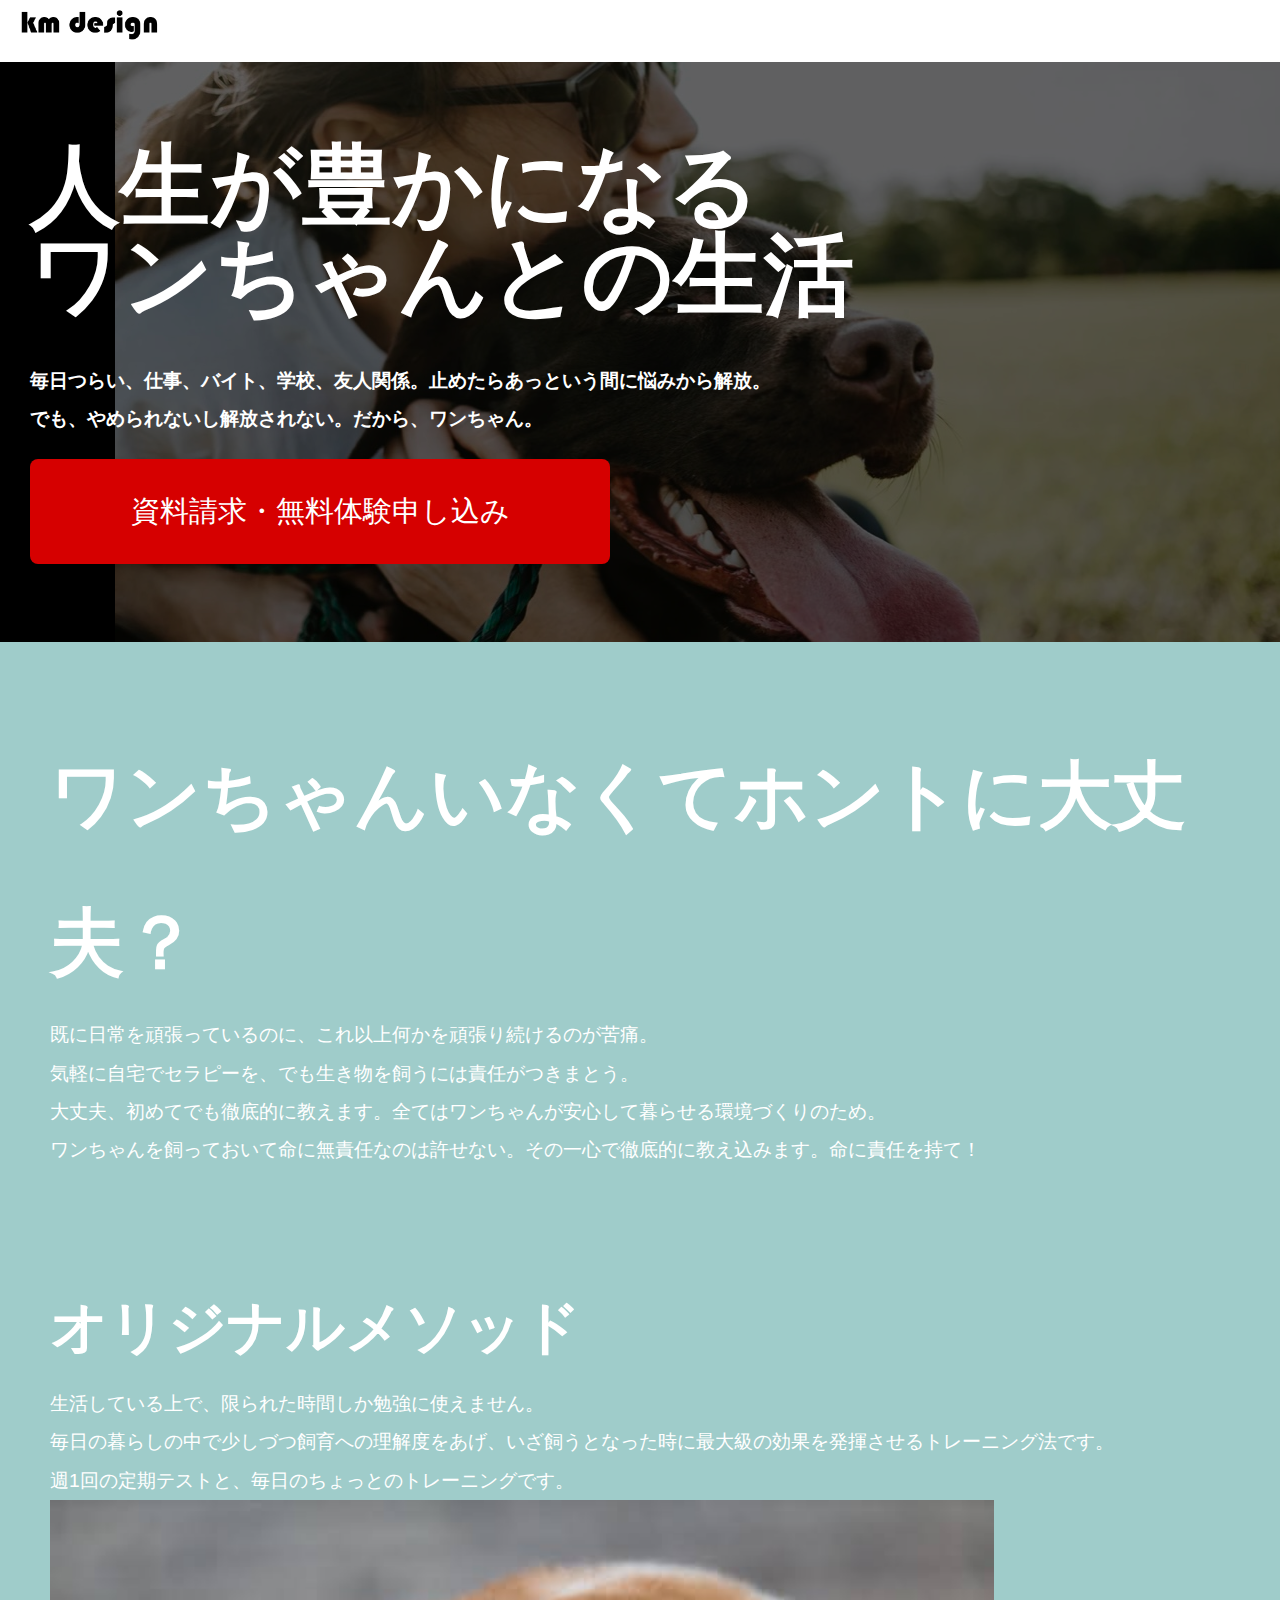
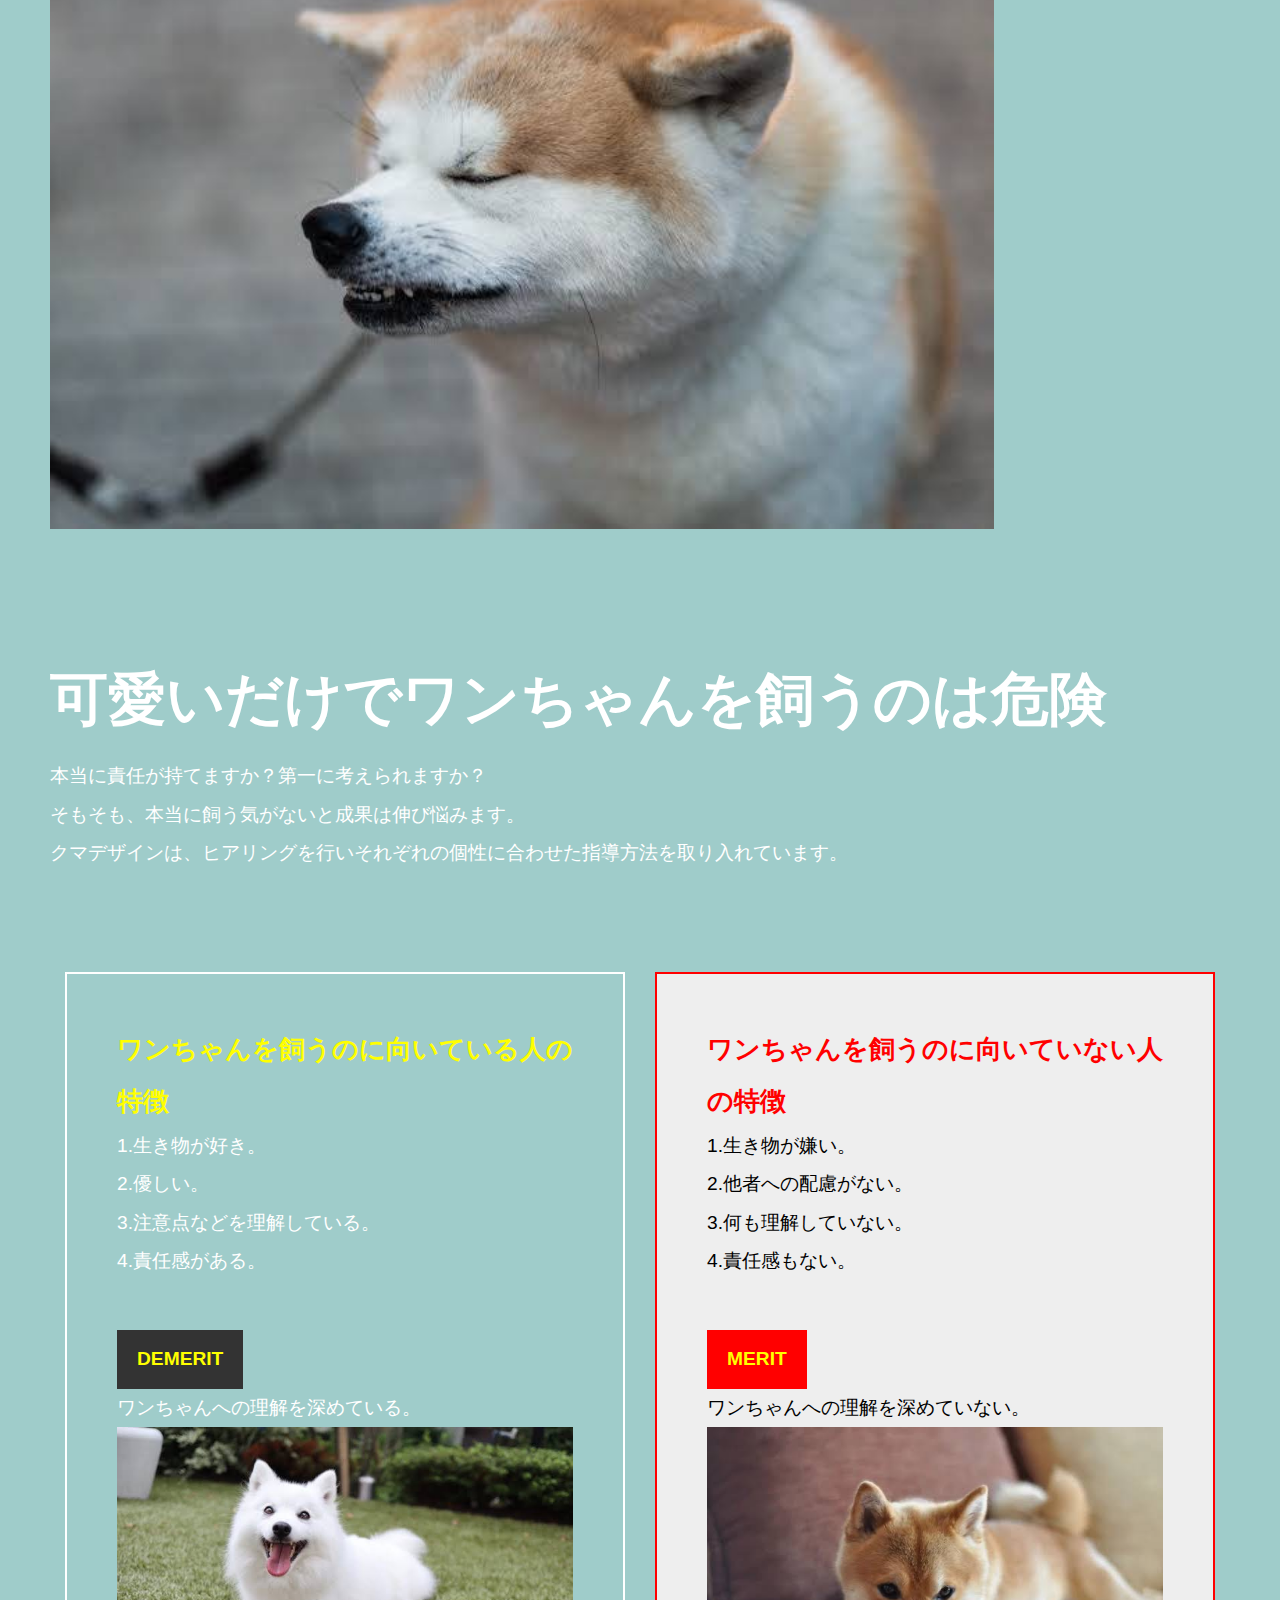
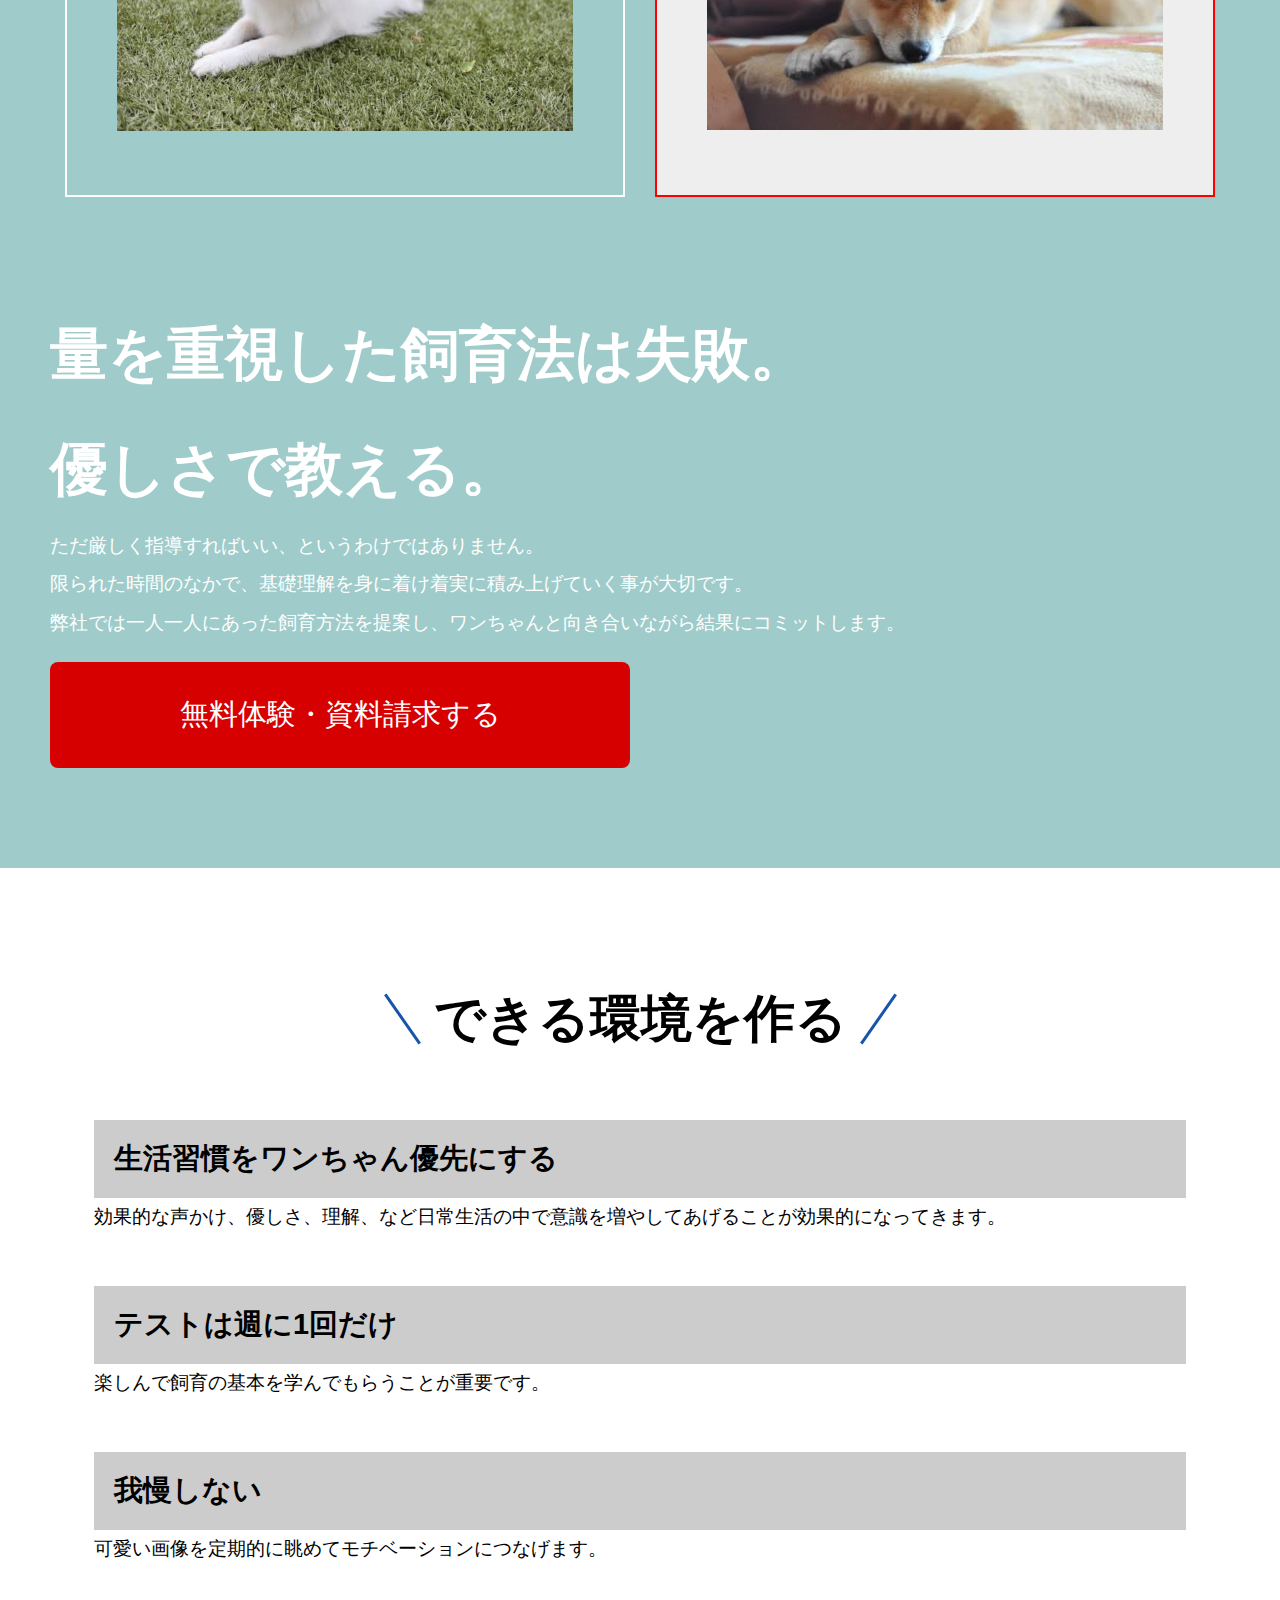
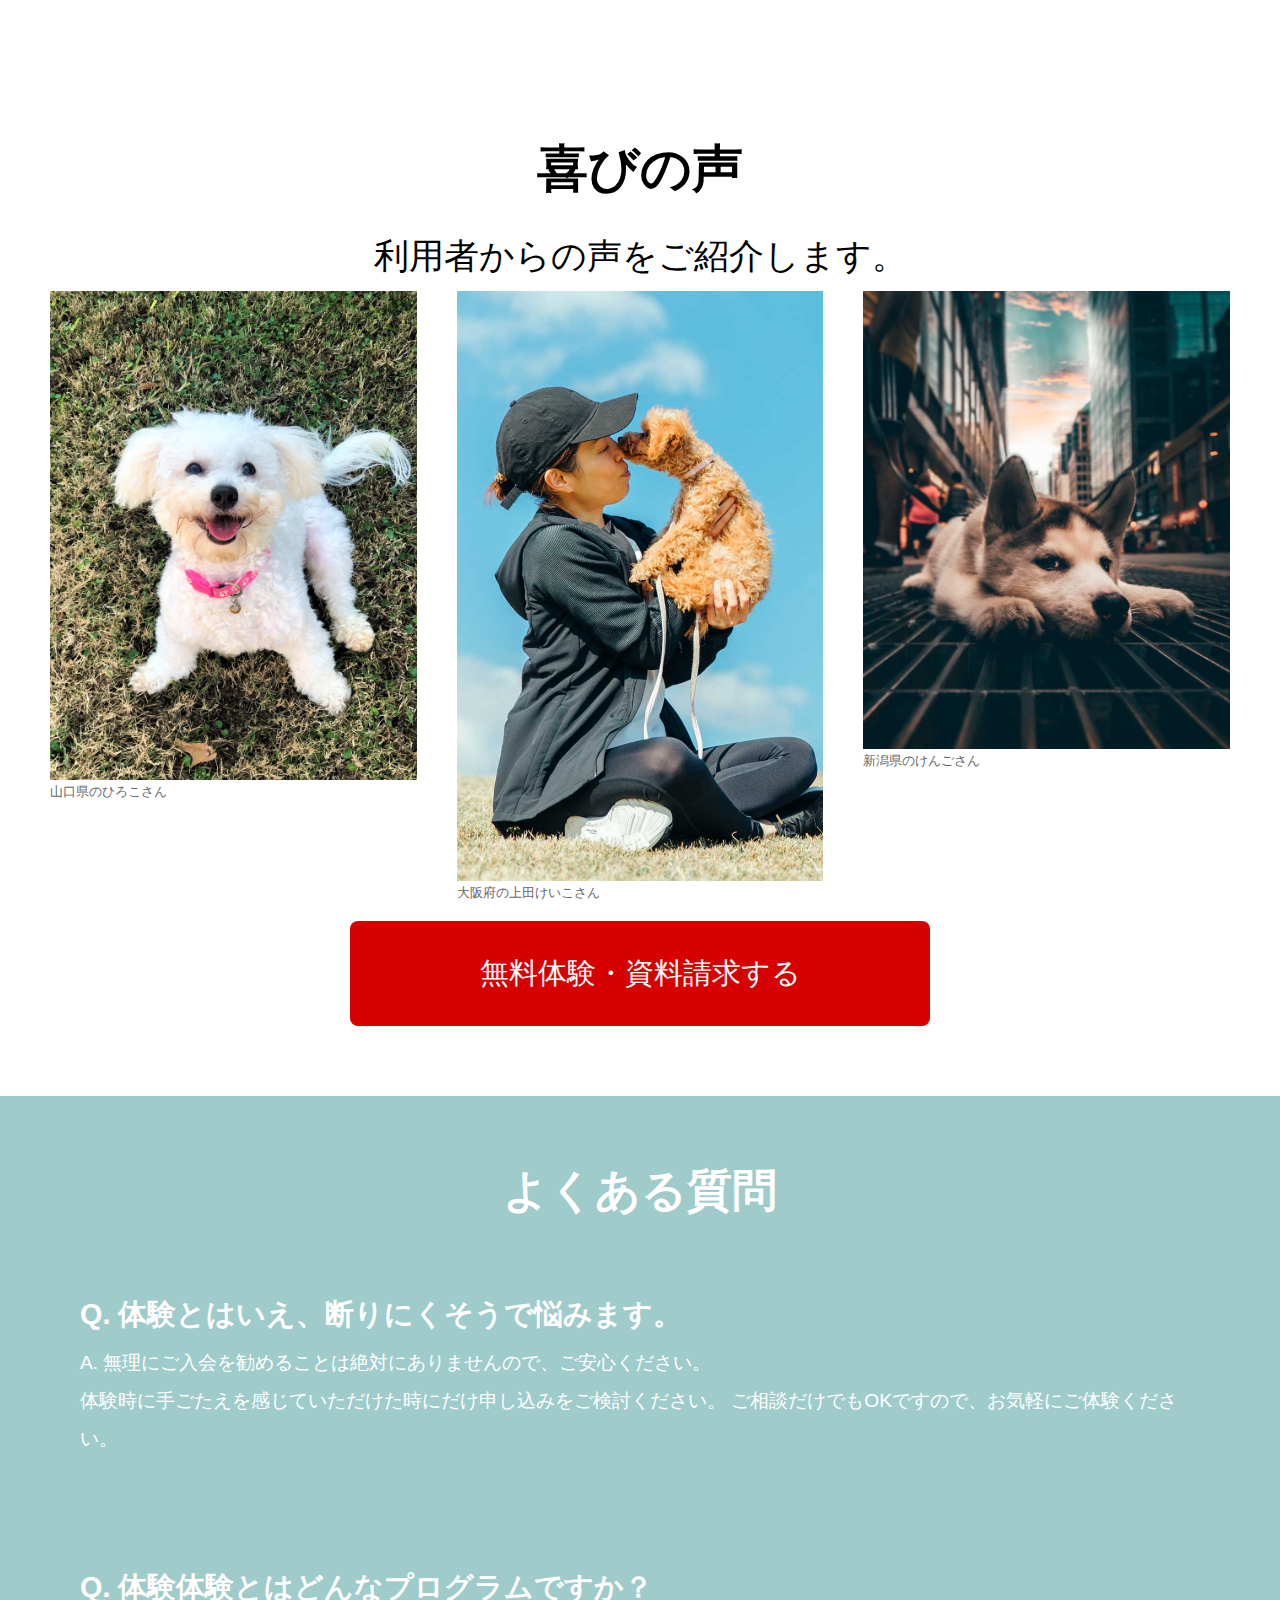
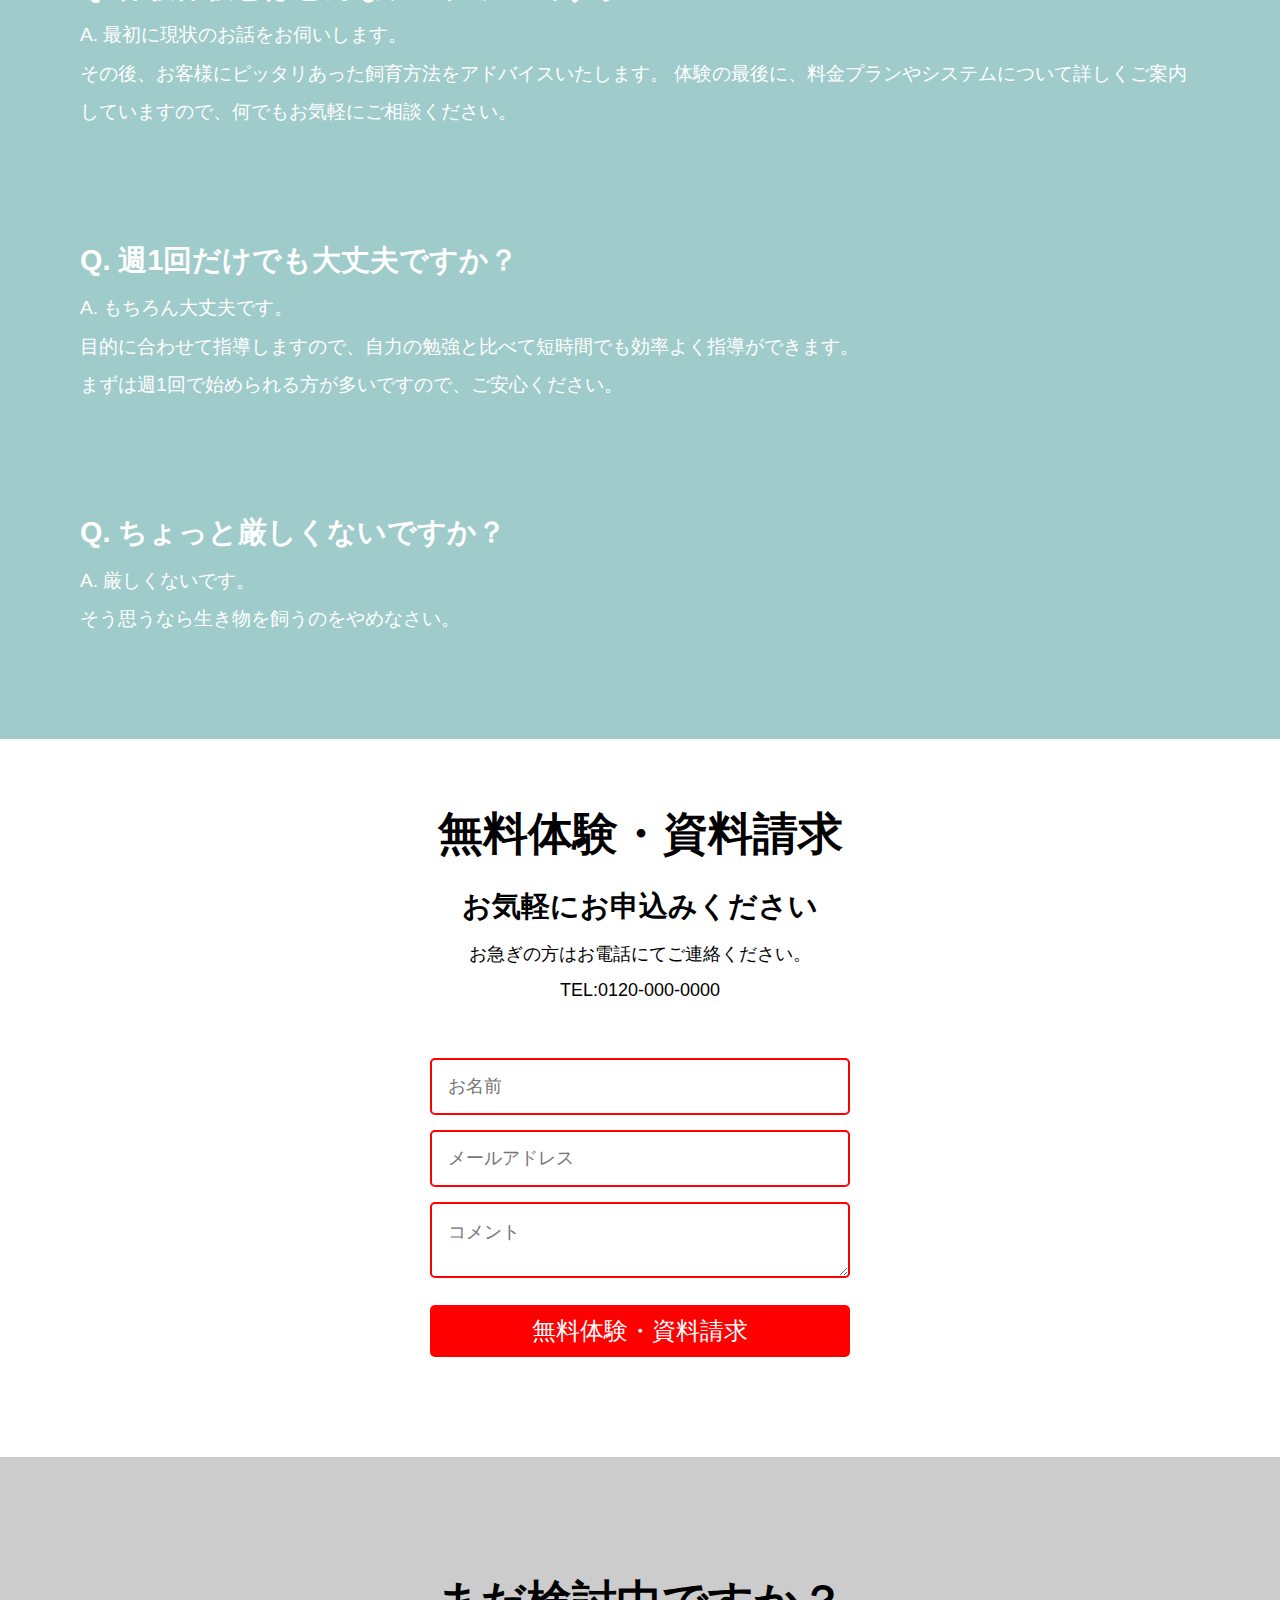
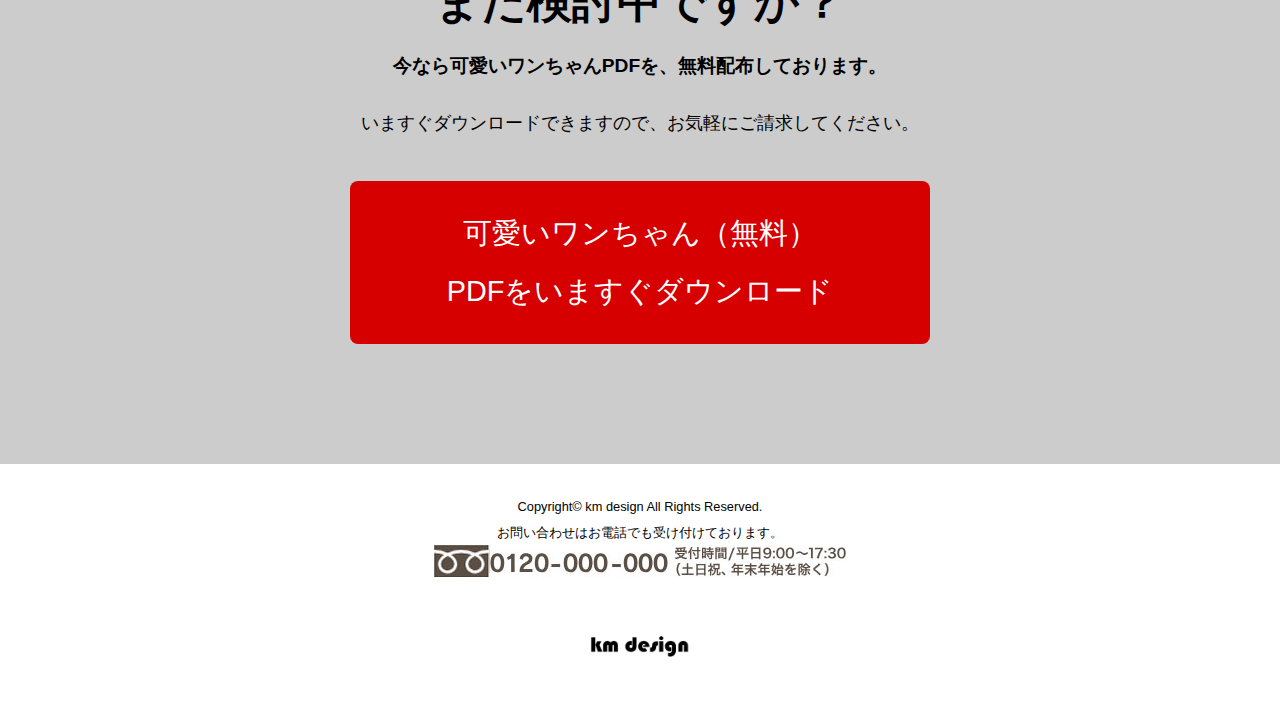
<file: lp_inu_/index.html>
<!DOCTYPE html>
<html lang="ja">
<head>
<meta charset="UTF-8">
<title>我慢しない楽なトレーニング「クマデザイン」</title>
<meta name="viewport" content="width=device-width, initial-scale=1">
<meta name="description" content="業界最安の家庭教師はクマデザイン">
<link rel="stylesheet" href="css/style.css">
</head>

<body>
<div id="container">

<header>
<h1 id="logo"><a href="#"><img src="images/logo.png" alt="km design"></a></h1>
</header>


<main>
	<section>
	<div class="mainLayer">
		<div class="layer-txt">人生が豊かになる<br />ワンちゃんとの生活</div>
		<div class="layer-bg "></div>
		<div class="layer-btn">
			<p>毎日つらい、仕事、バイト、学校、友人関係。止めたらあっという間に悩みから解放。<br />
			でも、やめられないし解放されない。だから、ワンちゃん。</p>
			 <div class="btnContactArea">
				<a href="#cta" class="btn_blue"><span class="bl__text">資料請求・無料体験申し込み</span></a>
			</div>
		</div>
	</div><!--/mainLayer-->
	</section>



	<section>
	<div class="problem">
	<h2>ワンちゃんいなくて<span class="break-sm">ホントに大丈夫？</span></h2>
	<p>既に日常を頑張っているのに、これ以上何かを頑張り続けるのが苦痛。<br />
	気軽に自宅でセラピーを、でも生き物を飼うには責任がつきまとう。</p>
	<p>大丈夫、初めてでも徹底的に教えます。全てはワンちゃんが安心して暮らせる環境づくりのため。<br />
	ワンちゃんを飼っておいて命に無責任なのは許せない。その一心で徹底的に教え込みます。命に責任を持て！</p>

	<h3>オリジナルメソッド</h3>
	<p>生活している上で、限られた時間しか勉強に使えません。<br />
	毎日の暮らしの中で少しづつ飼育への理解度をあげ、いざ飼うとなった時に最大級の効果を発揮させるトレーニング法です。<br />
	週1回の定期テストと、毎日のちょっとのトレーニングです。</p>
	<img src="images/IMG_7330.JPG" alt="4:2:4" class="ai">

	<h3>可愛いだけでワンちゃんを飼うのは危険</h3>
	<p>本当に責任が持てますか？第一に考えられますか？<br />
	そもそも、本当に飼う気がないと成果は伸び悩みます。<br />
	クマデザインは、ヒアリングを行いそれぞれの個性に合わせた指導方法を取り入れています。</p>

		<div class="yesnoRow">
			<div class="yesnoBox">
			<h4>ワンちゃんを飼うのに向いている人の特徴</h4>
				<p>1.生き物が好き。</p>
				<p>2.優しい。</p>
				<p>3.注意点などを理解している。</p>
				<p>4.責任感がある。</p>
			<h5>DEMERIT</h5>
				<div class="pointDetail">ワンちゃんへの理解を深めている。 </div>
				<img src="images/IMG_7332.JPG" alt="辛いイメージ">
			</div>
			<div class="yesnoBox yes">
			<h4>ワンちゃんを飼うのに向いていない人の特徴</h4>
				<p>1.生き物が嫌い。</p>
				<p>2.他者への配慮がない。</p>
				<p>3.何も理解していない。</p>
				<p>4.責任感もない。</p>
			<h5>MERIT</h5>
				<div class="pointDetail">ワンちゃんへの理解を深めていない。</div>
				<img src="images/IMG_7333.JPG" alt="楽なイメージ">
			</div>
		</div>

	<h3>量を重視した飼育法は失敗。<br />優しさで教える。</h3>
		<p>ただ厳しく指導すればいい、というわけではありません。<br />
			限られた時間のなかで、基礎理解を身に着け着実に積み上げていく事が大切です。</p>
		<p>弊社では一人一人にあった飼育方法を提案し、ワンちゃんと向き合いながら結果にコミットします。</p>
		 <div class="btnContactArea">
			<a href="#cta" class="btn_blue"><span class="bl__text">無料体験・資料請求する</span></a>
		</div>
	</div><!--/problem-->
	</section>



	<section>
	<div class="howto">
	<h2>できる環境を作る</h2>
		<dl>
		<dt>生活習慣をワンちゃん優先にする</dt>
		<dd>効果的な声かけ、優しさ、理解、など日常生活の中で意識を増やしてあげることが効果的になってきます。</dd>
		<dt>テストは週に1回だけ</dt>
		<dd>楽しんで飼育の基本を学んでもらうことが重要です。</dd>
		<dt>我慢しない</dt>
		<dd>可愛い画像を定期的に眺めてモチベーションにつなげます。</dd>
		</dl>
	</div><!--/howto-->
	</section>



	<section>
	<div class="works">
	<h2>喜びの声</h2>
	<p class="text-center">利用者からの声をご紹介します。</p>
		<div class="worksRow">
			<div class="worksBox">
				<a href="#" target="_blank"><img src="images/IMG_7334.jpg" alt=""><br />山口県のひろこさん</a>
			</div>
			<div class="worksBox">
				<a href="#" target="_blank"><img src="images/ss3.jpg" alt=""><br />大阪府の上田けいこさん</a>
			</div>
			<div class="worksBox">
				<a href="#" target="_blank"><img src="images/IMG_7336.jpg" alt=""><br />新潟県のけんごさん</a>
			</div>
		</div>
			 <div class="btnContactArea">
				<a href="#cta" class="btn_blue m-auto"><span class="bl__text">無料体験・資料請求する</span></a>
			</div>
	</div><!--/works-->
	</section>



	<section>
	<div class="faq">
	<h2>よくある質問</h2>
		<div class="faqList">
			<div class="faqTitle"> Q. 体験とはいえ、断りにくそうで悩みます。</div>
				<div class="faqDetail">
				A. 無理にご入会を勧めることは絶対にありませんので、ご安心ください。<br />
				体験時に手ごたえを感じていただけた時にだけ申し込みをご検討ください。
				ご相談だけでもOKですので、お気軽にご体験ください。
				</div>
		</div>
		<div class="faqList">
			<div class="faqTitle"> Q. 体験体験とはどんなプログラムですか？</div>
				<div class="faqDetail">
				A. 最初に現状のお話をお伺いします。<br />
				その後、お客様にピッタリあった飼育方法をアドバイスいたします。
				体験の最後に、料金プランやシステムについて詳しくご案内していますので、何でもお気軽にご相談ください。
				</div>
		</div>
		<div class="faqList">
			<div class="faqTitle"> Q. 週1回だけでも大丈夫ですか？</div>
				<div class="faqDetail">
				A. もちろん大丈夫です。<br />
				目的に合わせて指導しますので、自力の勉強と比べて短時間でも効率よく指導ができます。<br />
				まずは週1回で始められる方が多いですので、ご安心ください。
				</div>
		</div>
		<div class="faqList">
			<div class="faqTitle"> Q. ちょっと厳しくないですか？</div>
				<div class="faqDetail">
				A. 厳しくないです。<br />
				そう思うなら生き物を飼うのをやめなさい。
				</div>
		</div>
	</div><!--/faq-->
	</section>



	<section id="cta">
	<div class="cta">
	<h2>無料体験・資料請求</h2>
	<h3>お気軽にお申込みください</h3>
		<p>お急ぎの方はお電話にてご連絡ください。<br />TEL:0120-000-0000</p>
			<form>      
			  <input name="name" type="text" class="feedback-input" placeholder="お名前" />   
			  <input name="email" type="text" class="feedback-input" placeholder="メールアドレス" />
			  <textarea name="text" class="feedback-input" placeholder="コメント"></textarea>
			  <input type="submit" value="無料体験・資料請求"/>
			</form>
	</div><!--/cta-->
	</section>



	<section>
	<div class="download">
	<h2>まだ検討中ですか？</h2>
	<h3>今なら可愛いワンちゃんPDFを、無料配布しております。</h3>
		<p>いますぐダウンロードできますので、お気軽にご請求してください。</p>
		 <div class="btnContactArea">
			<a href="#cta" class="btn_blue m-auto"><span class="bl__text">可愛いワンちゃん（無料）<br />
			PDFをいますぐダウンロード</span></a>
		</div>
	</div><!--/download-->
	</section>
</main>



<footer>
<small>Copyright&copy; km design All Rights Reserved.</small><br />
お問い合わせはお電話でも受け付けております。
	<div><img src="images/footer_tel.jpg" alt="telephone"></div>
	<div class="footer-logo"><a href="#"><img src="images/logo.png" alt="km design"></a></div>
</footer>

</div><!--/container-->
</body>
</html>
</file>
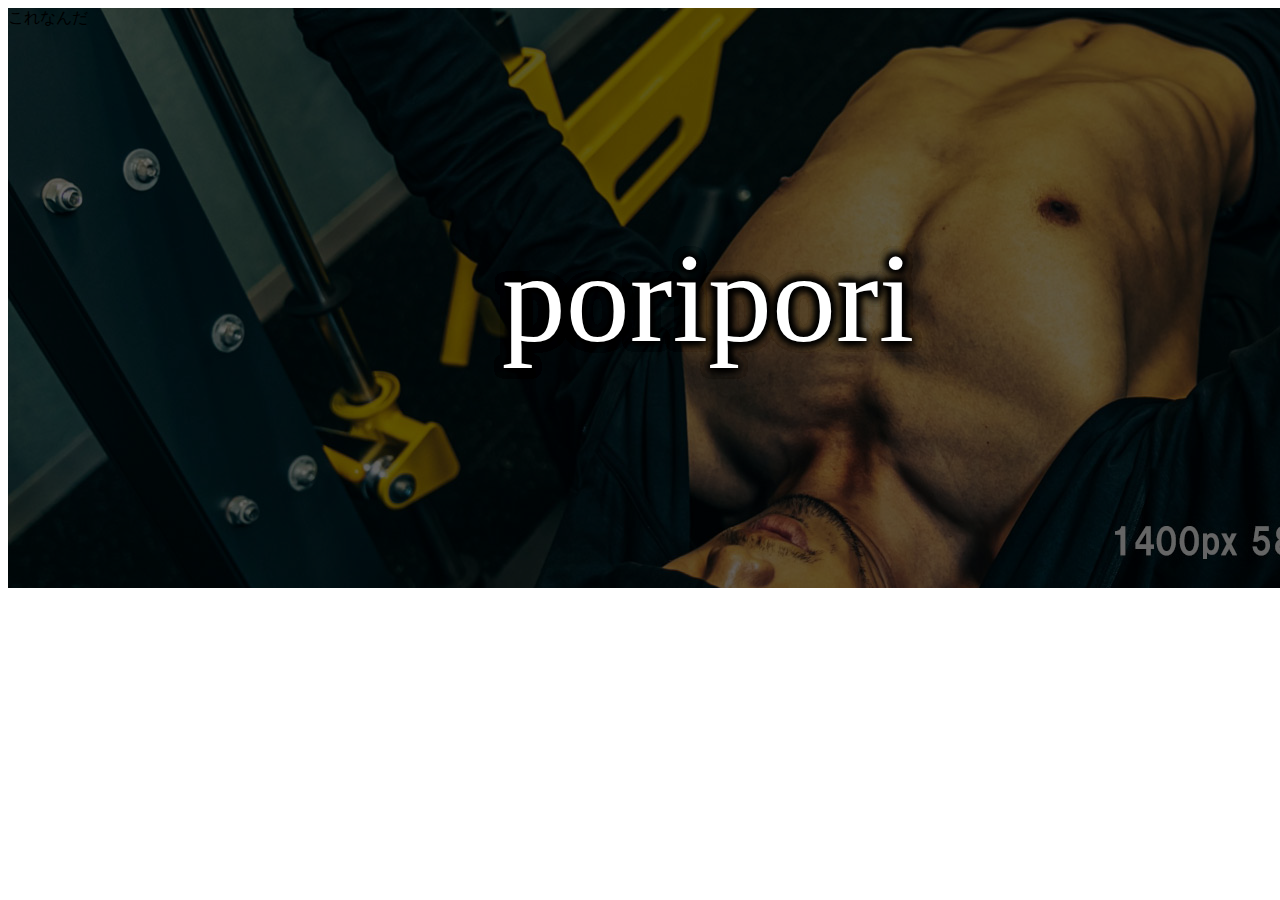
<file: lp_inu_/bg.html>
<!DOCTYPE html>
<html lang="ja">
<head>
    <meta charset="UTF-8">
    <meta name="viewport" content="width=device-width, initial-scale=1.0">
    <title>文字と画像を重ねる</title>
    <style>
        .mainV{
            position: relative;
            background:url("images/main_5.jpg");
            width:1400px;
            height: 580px;
        }
        .mainV::before{
            content: "これなんだ";
            position: absolute;
            background:rgba(0,0,0,0.6);
            top:0;
            right: 0;
            bottom: 0;
            left: 0;
        }
        .mainT{
            position: absolute;
            top:50%;
            left: 50%;
            transform: translate(-50%,-50%);
            font-size: 8rem;
            color: #fff;
        }
        .huchi-txt{
            text-shadow:0 0 10px #000,
                        0 0 10px #000,
                        0 0 10px #000,
                        0 0 10px #000,
                        0 0 10px #000,
                        0 0 10px #000;
        }
    </style>
</head>
<body>
    <head></head>
    <main>
        <section>
            <div class="mainV">
                <div class="mainT huchi-txt">poripori</div>
            </div>
        </section>
    </main>
</body>
</html>
</file>
<file: lp_inu_/css/style.css>
@charset "utf-8";
* { 
	box-sizing:border-box; 
	margin:0px; 
	padding:0px; 
	font-size:100%; 
}
body {
	margin: 0px;
	padding: 0px;
	color: #000;
	font-family: "游ゴシック Medium", "Yu Gothic Medium", "游ゴシック体", YuGothic, "ヒラギノ角ゴ Pro W3", "Hiragino Kaku Gothic Pro", "メイリオ", Meiryo, "ＭＳ Ｐゴシック", "MS PGothic", sans-serif;
	font-size:18px;
	line-height:2;
	background:#fff;
}
img { 
	border:none; 
	max-width:100%; 
	height:auto; 
}
a	{ 
	color:#666; 
	text-decoration:none; 
	transition:0.3s; 
}
.text-center { 
	text-align:center; 
}
.text-right	{ 
	text-align:right; 
}
.text-left	{ 
	text-align:left; 
}
.m-auto { 
	margin:auto; 
}

#container { 
	max-width:1400px; 
	margin:0 auto; 
	padding:0; 
}
header { 
	padding:10px 20px; 
}
header #logo img { 
	width:140px; 
}
footer { 
	text-align:center; 
	padding:30px 0px 10px; 
	font-size:0.8rem; 
}
footer .footer-logo { 
	width:100px; 
	margin:50px auto; 
}
/* スマホ用調整 */
@media screen and (max-width:767px){
	#container { 
		width:auto; 
	}
	footer { 
		text-align:center; 
		padding:10px; 
	}
	.break-sm { 
		display:block; 
	}
}


.mainLayer {
			position: relative;
			height: 580px;
}
.mainLayer .layer-txt { 
			line-height: 1;
			font-size: 5.6rem;
			font-weight: bold;
			position: absolute;
			top: 80px;
			left: 30px;
			color: #fff;
}
.mainLayer .layer-bg { 
			width: 1400px;
			height: 580px;
			background: #000 url("../images/IMG_2371.jpg") no-repeat 50% 50%;
			position: absolute;
			z-index: -1;
			top: 0;
			left: 0;
}
.mainLayer .layer-bg::before { 
			content: "";
			top: 0;
			right: 0;
			bottom: 0;
			left: 0;
			background: rgba(0,0,0,0.6);
			position: absolute;
}
.mainLayer .layer-btn { 
			position: absolute;
			top: 300px;
			left: 30px;
}
.mainLayer .layer-btn p { 
			font-size: 1.2rem;
			font-weight: bold;
			color: #FFFFFF;
}
.txt-fuchi { 
	text-shadow:0 0 10px #000,
		0 0 10px #000,
		0 0 10px #000,
		0 0 10px #000,
		0 0 10px #000,
		0 0 10px #000,
		0 0 10px #000,
}
/* スマホ用調整 */
@media screen and (max-width:900px){
	.mainLayer .layer-txt { 
			font-size: 4.6rem;
	}
}
@media screen and (max-width:767px){
	.mainLayer { 
		height: auto;
	}
	.mainLayer .layer-txt { 
		font-size: 2.4rem;
		padding: 30px 10px;
		top: 0;
		left: 0;
		text-shadow: none;
		background: rgba(0,0,0,0.7);
		width: 100%;
	}
	.mainLayer .layer-bg { 
		width: auto;
		height: 460px;
		background: url("../images/main_4.jpg") 50% 50%;
		position: initial;
	}
	.mainLayer .layer-bg::before{ 
		content: "";
		background: rgba(0,0,0,0);
	}
	.mainLayer .layer-btn { 
		position: initial;
		padding: 30px 20px;
	}
	.mainLayer .layer-btn p { 
		color: #000;
		text-shadow: none;
	}
}


.problem { 
	background:#9fccca;
	font-size:1.2rem; 
	color:#fff; 
	padding:80px 50px; 
}
.problem h2 { 
	font-size:4.6rem; 
	font-weight:bold; 
}
.problem h3 { 
	font-size:3.6rem; 
	font-weight:bold; 
	margin-top:100px; 
}
.problem h4 { 
	font-size:1.6rem; 
	font-weight:bold; 
	color:#ff0; 
}
.problem h5 { 
	font-size:1.2rem; 
	font-weight:bold; 
	color:#ff0; 
	background:#333; 
	display:inline-block; 
	padding:10px 20px; 
	margin-top:50px; 
}
.problem img.ai { 
	width:80%; 
}
.problem .yesnoRow { 
	display:flex; 
	justify-content:space-between; 
	margin-top:100px; 
}
.problem .yesnoBox { 
	width:50%; 
	border:solid 2px #fff; 
	padding:50px; 
	margin:0 15px; 
}
.problem .yes { 
	background:#eee; 
	color:#000; 
	border:solid 2px #f00; 
}
.problem .yes h4 { 
	color:#f00; 
}
.problem .yes h5 { 
	background:#f00; 
}
/* スマホ用調整 */
@media screen and (max-width:767px){
	.problem { 
		padding:50px 20px; 
	}
	.problem h2 { 
		font-size:2.4rem; 
		color:#ff0; 
		line-height:1.2; 
		margin-bottom:20px; 
	}
	.problem h3 { 
		font-size:2.2rem; 
		color:#ff0; 
		line-height:1.2; 
		margin-bottom:20px; 
	}
	.problem img.ai { 
		width:100%; 
	}
	.problem .yesnoRow { 
		display:block; 
	}
	.problem .yesnoBox { 
		width:100%; 
		padding:20px; 
		margin:0 0 50px 0; 
	}
}


.howto { 
	font-size:2.2rem; 
	color:#000; 
	padding:50px 30px; 
	margin:auto; width:90%; 
}
.howto h2 { 
	font-size:3.2rem; 
	font-weight:bold; 
	display:flex; 
	justify-content:center; 
	align-items:center; 
	margin:50px 0; 
}
.howto h2::before, .howto h2::after { 
	content:''; 
	width:3px; 
	height:60px; 
	background:#1755aa; 
}
.howto h2::before { 
	margin-right:30px; 
	transform:rotate(-35deg); 
}
.howto h2::after { 
	margin-left:30px; 
	transform:rotate(35deg); 
}
.howto dl { 
	padding:0px 0px; 
	margin-bottom:20px; 
}
.howto dt { 
	font-size:1.8rem; 
	font-weight:bold; 
	background:#ccc; 
	padding:10px 20px; 
}
.howto dd { 
	font-size:1.2rem; 
	margin-bottom:50px;
}
/* スマホ用調整 */
@media screen and (max-width:767px){
	.howto { 
		padding:0; 
		width:98%; 
	}
	.howto h2 { 
		font-size:1.8rem; 
		padding:20px 0; 
	}
	.howto dt { 
		font-size:1.4rem; 
	}
	.howto dd { 
		padding:20px; 
	}
}


.works { 
	font-size:2.2rem; 
	color:#000; 
	padding:50px 30px; 
}
.works h2 { 
	font-size:3.2rem; 
	font-weight:bold; 
	text-align:center; 
}
.works .worksRow { 
	display:flex; 
	justify-content:space-between; 
}
.works .worksRow .worksBox { 
	width:calc(100%/3); 
	padding:0 20px; 
	font-size:0.8rem; 
	line-height:1rem; 
}
/* スマホ用調整 */
@media screen and (max-width:767px){
	.works h2 { 
		font-size:2.2rem; 
	}
	.works p { 
		font-size:1.2rem; 
	}
	.works .worksRow { 
		display:block; 
	}
	.works .worksRow .worksBox { 
		width:100%; 
	}
}


.faq { 
	background:#9fccca; 
	font-size:1.2rem; 
	color: #fff; 
	padding:50px 30px; 
}
.faq h2 { 
	font-size:2.8rem; 
	font-weight:bold; 
	text-align:center; 
}
.faqList { 
	padding:50px; 
}
.faq .faqTitle { 
	font-size:1.8rem; 
	font-weight:bold; 
}
.faq .faqDetail {  }
/* スマホ用調整 */
@media screen and (max-width:767px){
	.faq { 
		padding:30px 20px; 
	}
	.faq h2 { 
		font-size:2.2rem; 
		color:#ff0; 
	}
	.faqList { 
		padding:0px 0px 50px 0px; 
	}
}


.cta { 
	padding:50px 30px; 
}
.cta h2 { 
	font-size:2.8rem; 
	font-weight:bold; 
	text-align:center; 
}
.cta h3 { 
	font-size:1.8rem; 
	font-weight:bold; 
	text-align:center; 
}
.cta p { 
	text-align:center; 
}
.cta form { 
	max-width:420px; margin:50px auto; 
}
.cta .feedback-input { 
	border-radius:5px; 
	border:2px solid #f00; 
	padding:16px; 
	margin-bottom:15px; 
	width:100%; 
}
.cta .feedback-input:focus { 
	border:2px solid #000; 
}
.ct textarea { 
	height:150px; 
	line-height:150%; 
	resize:vertical; 
}
[type="submit"] { 
	width:100%; 
	background:#f00; 
	border-radius:5px; 
	border:0; cursor:pointer;
	color:#fff; 
	font-size:24px; 
	padding:10px 0px; 
	transition:all 0.3s; 
}
[type="submit"]:hover { 
	background:#000; 
}
/* スマホ用調整 */
@media screen and (max-width:767px){
	.cta { 
		padding:30px 20px; 
	}
	.cta h2 { 
		font-size:1.8rem; 
	}
}


.download { 
	background:#ccc; 
	padding:100px 20px; 
}
.download h2 { 
	font-size:2.8rem; 
	font-weight:bold; 
	text-align:center; 
}
.download h3 { 
	font-size:1.2rem; 
	font-weight:bold; 
	text-align:center; 
}
.download p { 
	text-align:center; 
	padding:20px; 
}
/* スマホ用調整 */
@media screen and (max-width:767px){
	.download { 
		padding:50px 20px; 
	}
	.download h2 { 
		font-size:1.8rem; 
	}
	.download h3 { 
		text-align:left; 
	}
	.download p { 
		text-align:left; 
	}
}


.btnContactArea { 
	margin:20px 0;
}
.btnContactArea a.btn_blue { 
	display:block; 
	padding:1.5rem 3.0rem; 
	border-radius:8px; 
	transition:0.3s; 
	max-width:580px; 
	background:#d60000; 
}
.btnContactArea a.btn_blue span.bl__text { 
	display:block; 
	position:relative; 
	text-align:center; 
	color:#fff; 
	font-size:1.8rem; 
}
a.btn_blue:hover { 
	background:#01b5d0; 
}
/* スマホ用調整 */
@media screen and (max-width:767px){
	.btnContactArea a.btn_blue { 
		max-width:100%; 
		padding:1.5rem 1.2rem; 
	}
	.btnContactArea a.btn_blue span.bl__text { 
		font-size:1.2rem; 
	}
}
</file>
